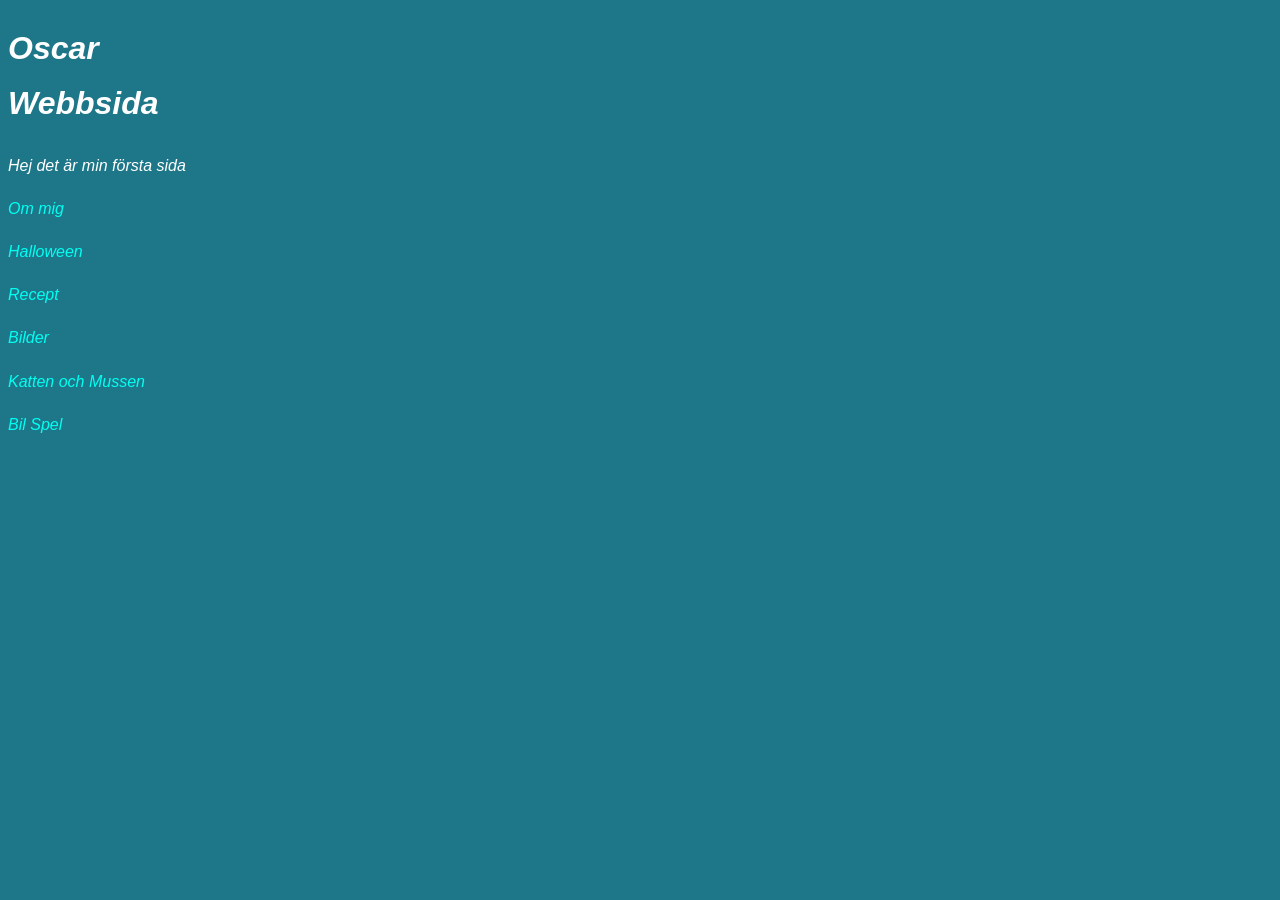
<file: index.html>
<!DOCTYPE HTML>
<html lang="sv">
    <head> <link rel="stylesheet" href="om-mig.css">
        <meta charset="UTF-8">
    <meta name="viewport" content="width=device-width, initial-scale=1.0">
  
 <title>Oscar Webbsida</title>
    </head>
    <body class="body">
        
        </nav>  
        <h1> Oscar Webbsida</h1>
        <p> Hej det är min första sida</p>
       
        <a href="om-mig.html" target="_blank">Om mig</a> 
        <p></p>
        <a href="avstamning-1.html" target="_blank">Halloween</a>
        <p></p>
        <a href="recept.html" target="_blank">Recept</a>
        <p></p>
        <a href="bilder.html" target="_blank">Bilder</a>
        <p> </p>
        <a href="games/index.html" target="_blank">Katten och Mussen</a>
        <p></p>
        <a href="games/car.html" target="_blank">Bil Spel</a>
    </body>

</html>
</file>
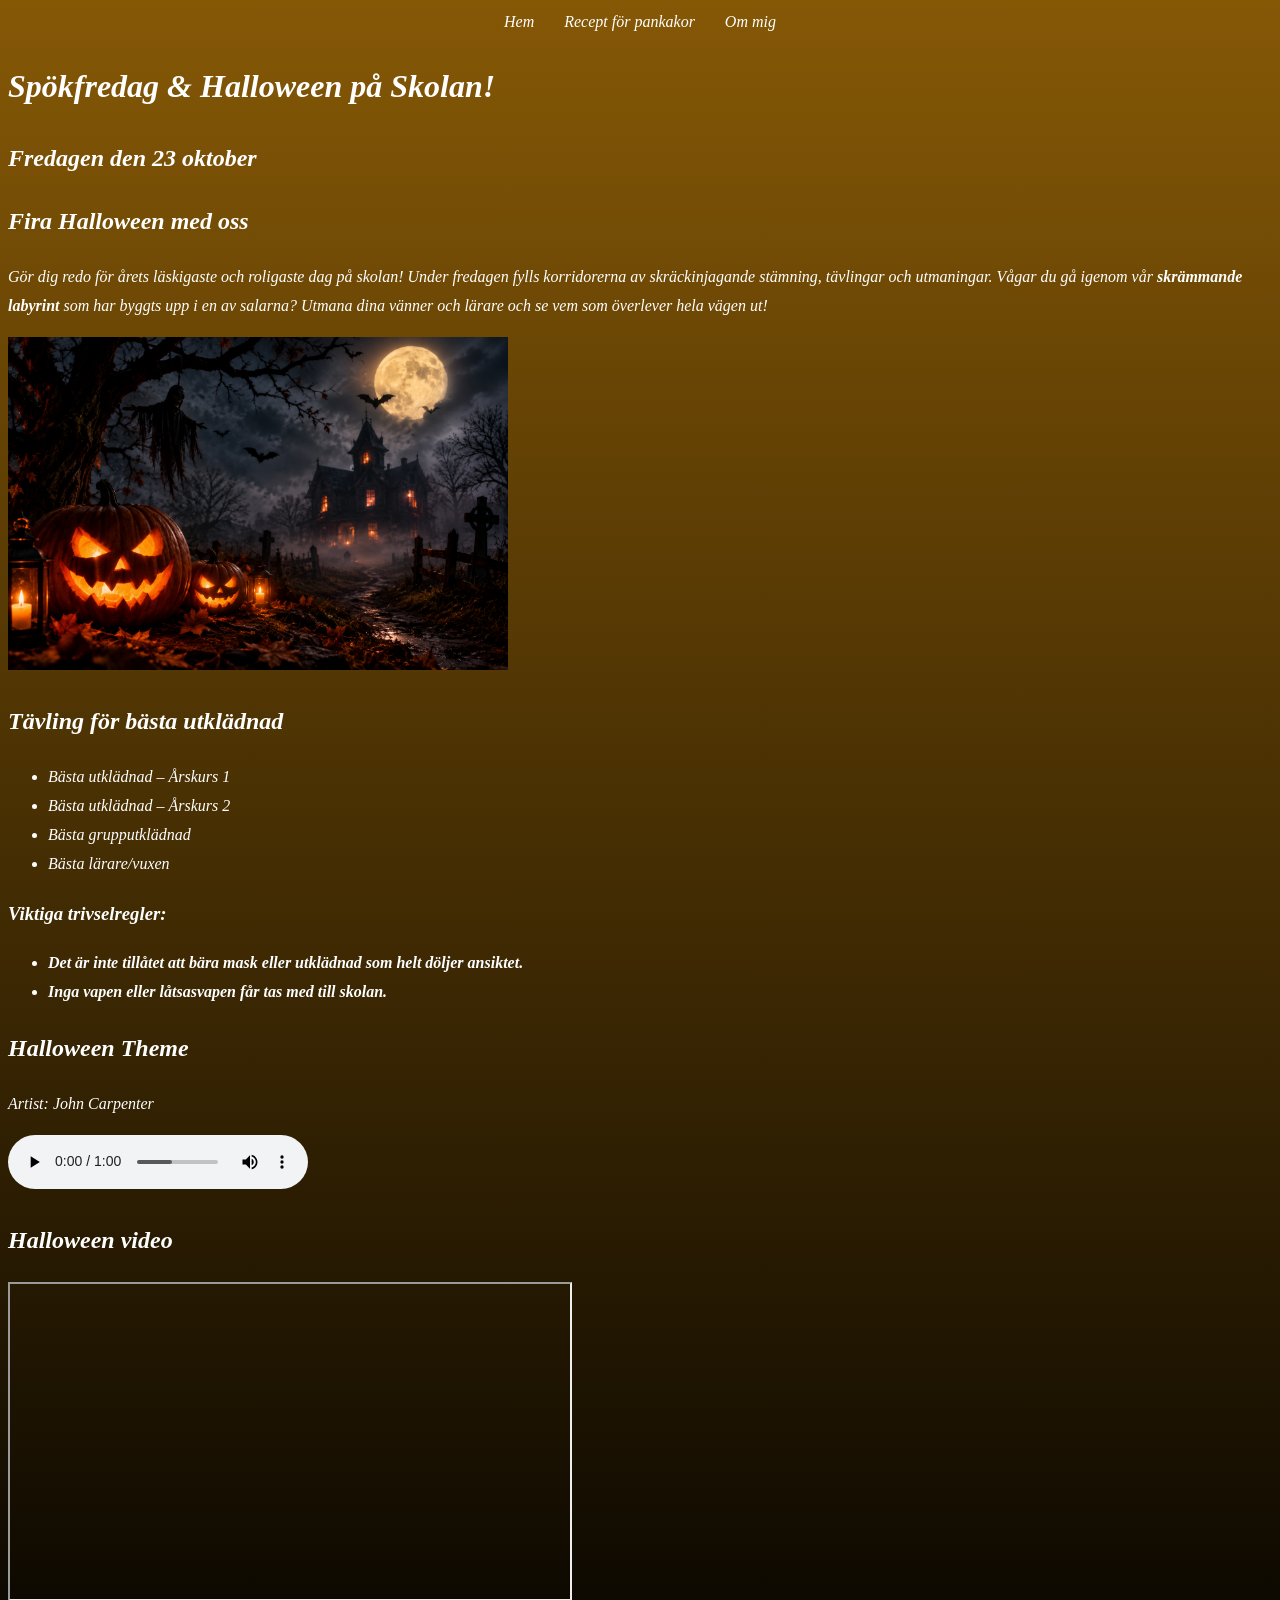
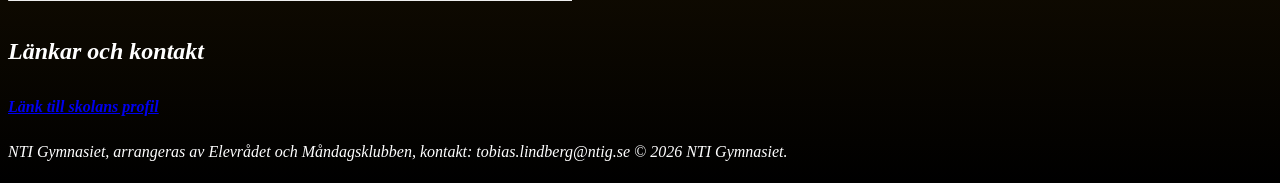
<file: avstamning-1.html>
<!DOCTYPE html>
<html lang="sv">
      
<head> <link rel="stylesheet" href="avstamning-1.css">
    <meta charset="UTF-8">
    <meta name="viewport" content="width=device-width, initial-scale=1.0">
    <title>Skolans Halloweendag</title>
</head> 
<body>
    <nav class="navbar">
       
        <ul class="navlinks">
            <li><a href ="index.html">Hem</a></li>
            <li><a href="recept.html"> Recept för pankakor</a></li>
            <li><a href="om-mig.html">Om mig</a></li>
        </ul>
    </nav>  
    <h1>Spökfredag & Halloween på Skolan! </h1>
    <h2> <em>Fredagen den 23 oktober</em></h2>
    <section>
        <h2>Fira Halloween med oss</h2>
        <p> Gör dig redo för årets läskigaste och roligaste dag på skolan! Under fredagen fylls korridorerna av skräckinjagande stämning, tävlingar och utmaningar. Vågar du gå igenom vår <strong>skrämmande labyrint</strong> som har byggts upp i en av salarna? Utmana dina vänner och lärare och se vem som överlever hela vägen ut! </p>
        <img src="images/Halloween.png" alt="Utskuren Halloween-pumpa" width="500">
    </section>
    <section>
        <h2>Tävling för bästa utklädnad</h2>
        <ul>
            <li><em>Bästa utklädnad – Årskurs 1</em></li>
            <li><em>Bästa utklädnad – Årskurs 2</em></li>
            <li><em>Bästa grupputklädnad</em></li>
            <li><em>Bästa lärare/vuxen</em></li>
        </ul>
        <h3><strong>Viktiga trivselregler:</strong></h3>
        <ul>
            <li><em><strong>Det är inte tillåtet att bära mask eller utklädnad som helt döljer ansiktet.</strong></em></li>
            <li><em><strong>Inga vapen eller låtsasvapen får tas med till skolan.</strong></em></li>
        </ul>
    </section>
    <section>
    <h2>Halloween Theme</h2>
    <p>Artist: John Carpenter</p>
    <audio src="HALLOWEEN_THEME.mp3" loop controls> </audio>
    <h2>Halloween video</h2>
    <iframe width="560" height="315" src="https://www.youtube.com/embed/M1p90jacDVY?si=GwatnAmWbPzDC1Xb" title="YouTube video player" allow="accelerometer; autoplay; clipboard-write; encrypted-media; gyroscope; picture-in-picture; web-share" referrerpolicy="strict-origin-when-cross-origin" allowfullscreen></iframe>
    </section>
    <section>
        <h2>Länkar och kontakt</h2>
        <a href="https://ntigymnasiet.se/sodertalje/" target="_blank"><strong>Länk till skolans profil</strong></a>
    </section>
  
    <footer>
        <p> NTI Gymnasiet, arrangeras av Elevrådet och Måndagsklubben, kontakt: tobias.lindberg@ntig.se © 2026 NTI Gymnasiet.</p>
    </footer>
    
  
</body>
</html>
</file>
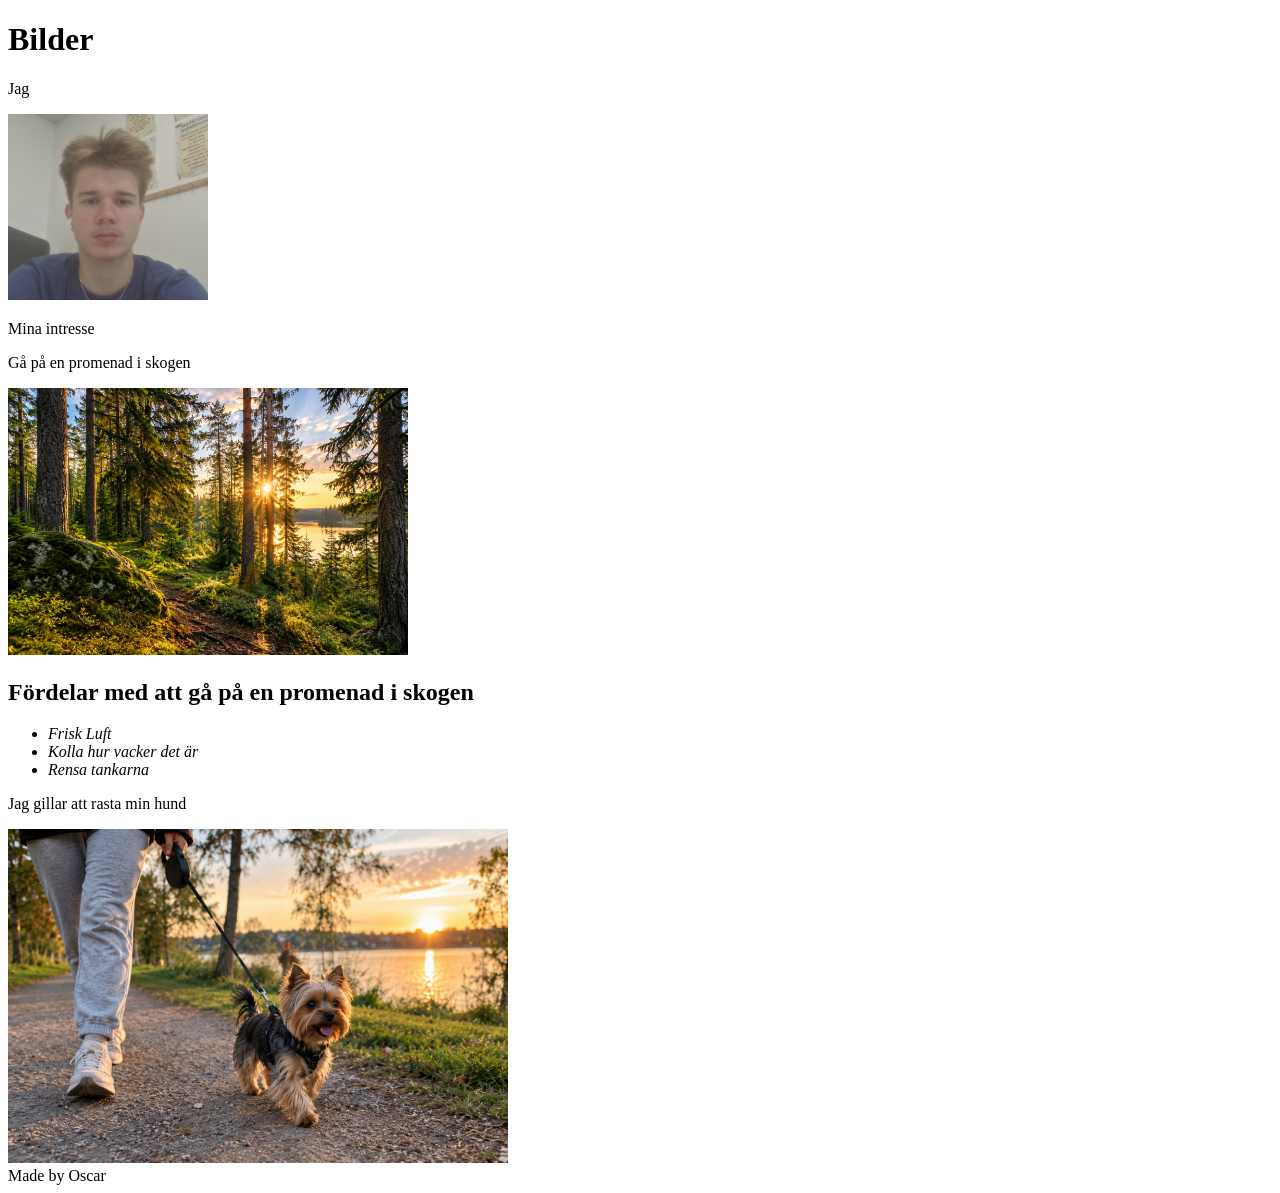
<file: bilder.html>
<!DOCTYPE html>
<html lang="sv">
<head>
    <meta charset="UTF-8">
    <meta name="viewport" content="width=device-width, initial-scale=1.0">
    <title>Bilder</title>
</head>
<body>
    <h1>Bilder</h1>
    <p>Jag</p>
    <img src="images/jag.jpg" alt="Jag" width="200">
    <p></p>
    <main>
<section>
    <p>Mina intresse
    </p>
    <p>Gå på en promenad i skogen</p><img src="images/Skog.png" alt="Skog" width="400">
  <p>
    <h2>Fördelar med att gå på en promenad i skogen</h2>
    <ul>
        <li><em>Frisk Luft</em></li>
        <li><em>Kolla hur vacker det är</em></li>
        <li><em>Rensa tankarna</em></li>
    </ul>
</section>
</main>
    <P></P>
   
   <p> Jag gillar att rasta min hund</p>
   <img src="images/Hund.png" alt="Min hund" width="500">
<footer>Made by Oscar</footer>
</body>
</html>
</file>
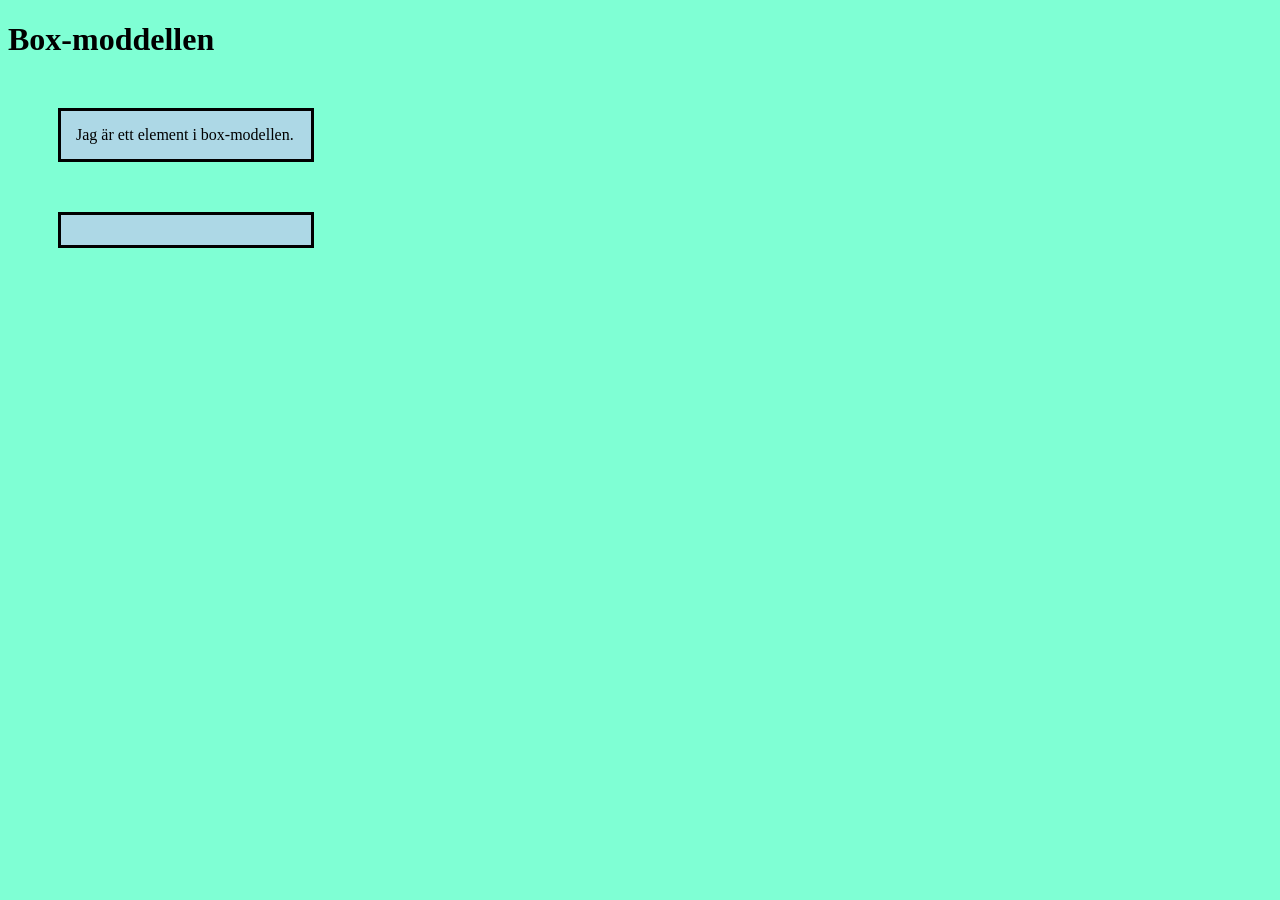
<file: box-modellen.html>
<!DOCTYPE html>
<html lang="sv">
<head> 
    <meta charset="UTF-8">
    <meta name="viewport" content="width=device-width, initial-scale=1.0">
    <title>box-moddellen</title>
    <link rel="stylesheet" href="box-modellen.css">
</head>
<body>
    <h1>Box-moddellen</h1>
    <p class="box">Jag är ett element i box-modellen. </p>
    <div class="box"></div>
</body>
</html>
</file>
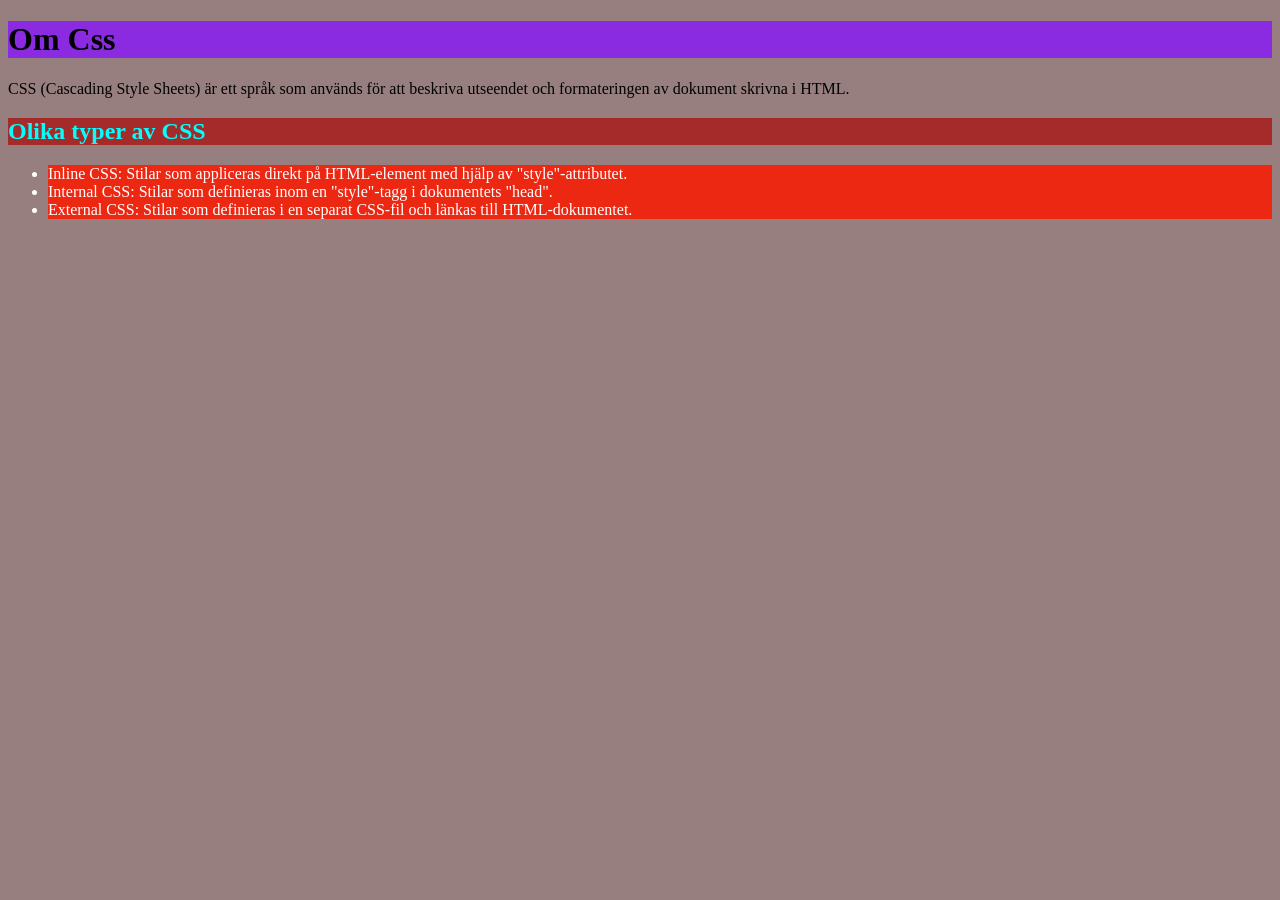
<file: om-css.html>
<!DOCTYPE html>
<html lang="sv">
<head>
    <meta charset="UTF-8">
    <meta name="viewport" content="width=device-width, initial-scale=1.0">
    <title>om-css</title>
<!--Exempel på external CSS-->
<link rel="stylesheet" type="text/css" href="om-css.css">
    <!--Exempel på internal CSS-->
    <style> 

        li {
            background-color : rgb(237, 40, 18);
            color: white;
        }
        body {
            background-color: rgb(152, 127, 127);
        }
    </style>
</head>
<body>
    <h1 style="background-color: blueviolet;">  Om Css </h1> <!--inline css.-->
    <p>CSS (Cascading Style Sheets) är ett språk som används för att beskriva utseendet och formateringen av dokument skrivna i HTML.</p>
    <h2>Olika typer av CSS</h2>
    <ul>
        <li>Inline CSS: Stilar som appliceras direkt på HTML-element med hjälp av "style"-attributet.</li>
        <li>Internal CSS: Stilar som definieras inom en "style"-tagg i dokumentets "head".</li>
        <li>External CSS: Stilar som definieras i en separat CSS-fil och länkas till HTML-dokumentet.</li>
    </ul>
</body>
</html>
</file>
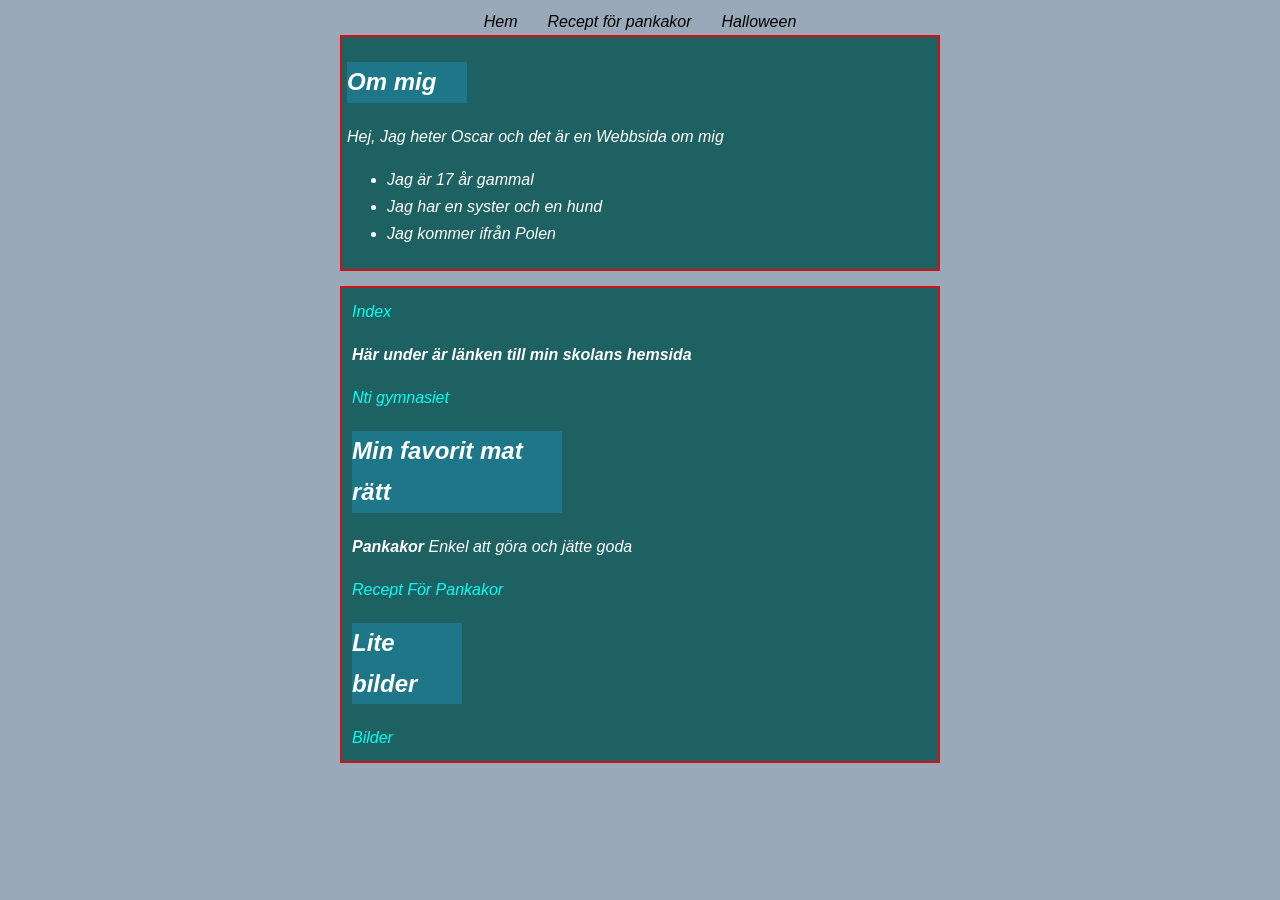
<file: om-mig.html>
<!DOCTYPE html>
<html lang="sv">
<head> <link rel="stylesheet" href="om-mig.css">
    <meta charset="UTF-8">
    <meta name="viewport" content="width=device-width, initial-scale=1.0">
    <title>Om mig</title>
</head>
<body>
    <nav class="navbar">
       
        <ul class="navlinks">
            <li><a href ="index.html">Hem</a></li>
            <li><a href="recept.html"> Recept för pankakor</a></li>
            <li><a href="avstamning-1.html">Halloween</a></li>
        </ul>
    </nav>  
    <div class="Jag">
    <section class="mig">
    <h1> Om mig</h1>
    <p> Hej, Jag heter Oscar och det är en Webbsida om mig </p>
   
<ul>
    <li><em>Jag är 17 år gammal</em></li>
    <li><em>Jag har en syster och en hund </em> </li>
    <li><em>Jag kommer ifrån Polen</em></li>
</ul>
</section>
<div class="länkar">
    <a target="blank" href="index.html">Index </a>
    <p><em><strong> Här under är länken till min skolans hemsida</strong></em></p>
    <a target="https://ntigymnasiet.se/sodertalje/" href="https://ntigymnasiet.se/sodertalje/">Nti gymnasiet</a>
    <h2><em>Min favorit mat rätt </em></h2>
    <p><em><strong>Pankakor</strong> Enkel att göra och jätte goda</em></p>
    <a href="recept.html"><p>Recept För Pankakor</p></a> 
     <h2 class="Lite"> Lite bilder </h2>
     <a href="bilder.html" target="_blank">Bilder</a> 
     
</div>
</div>
</body>    
</html>
</file>
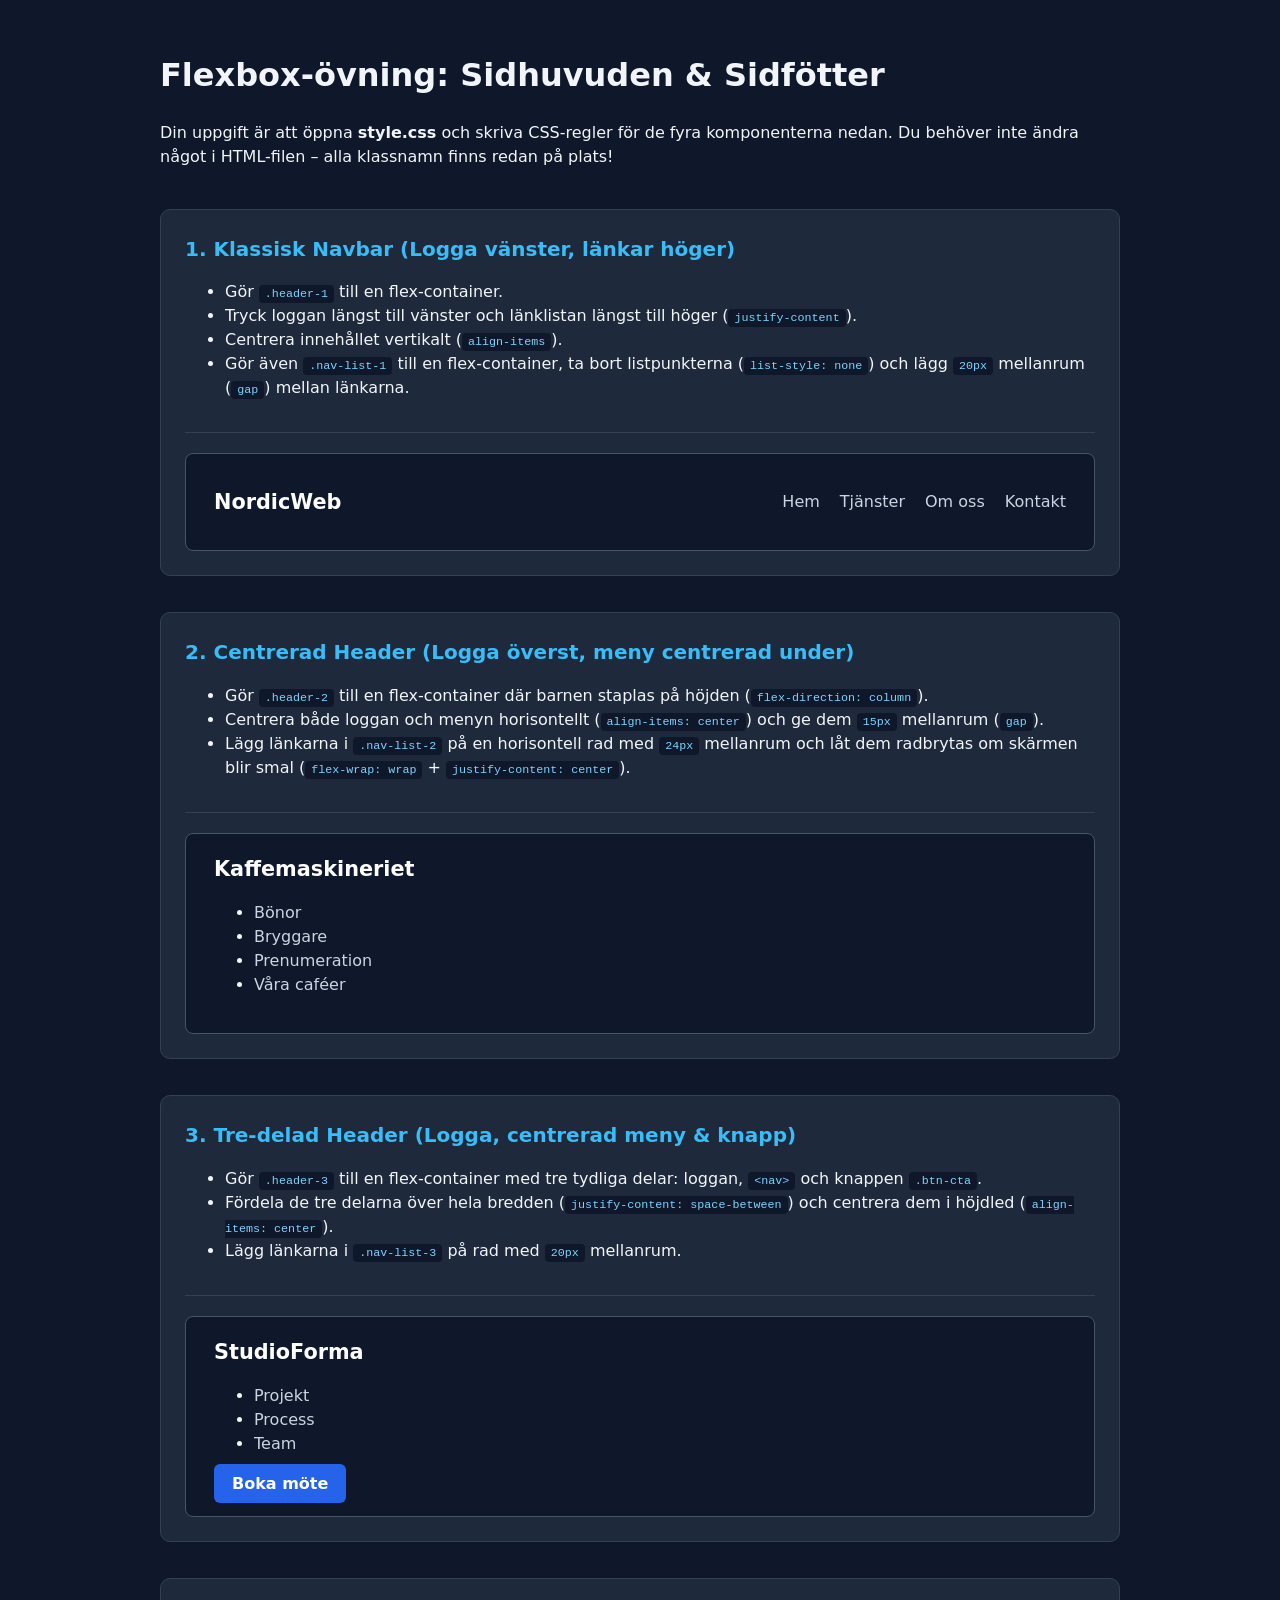
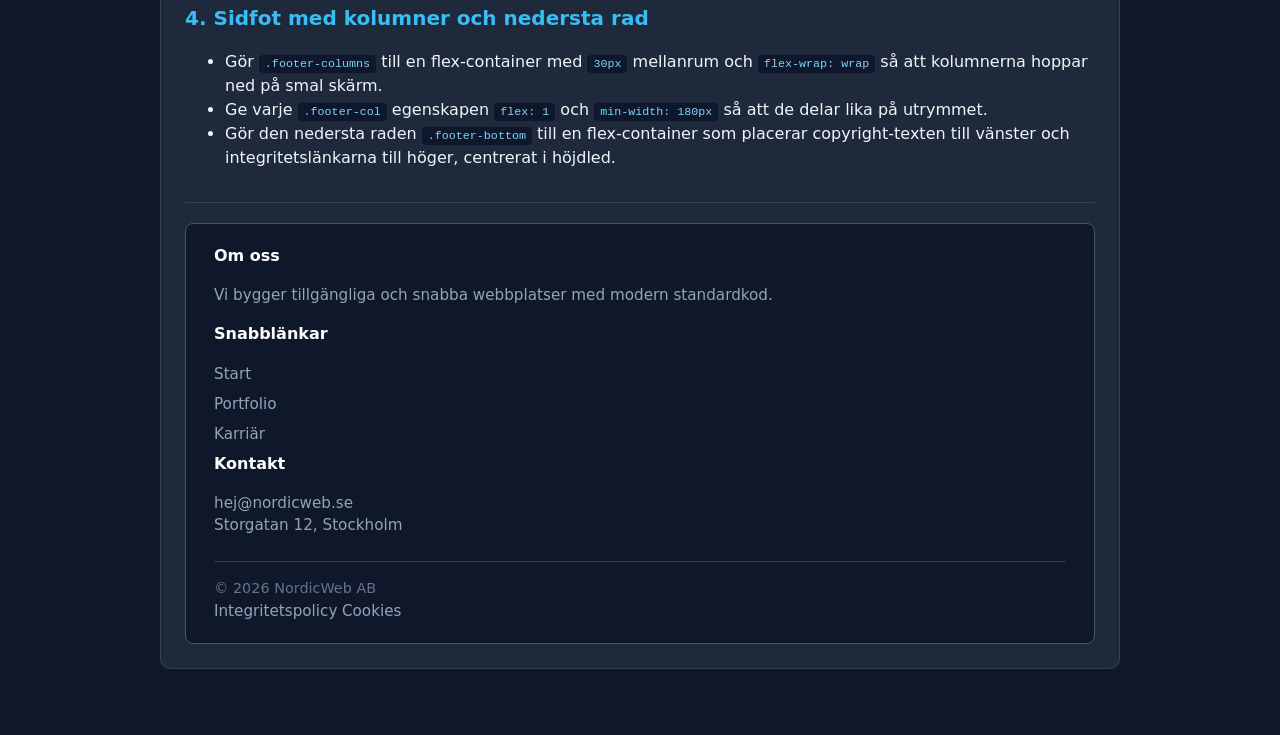
<file: Flexbox-övning_ Sidhuvuden & Sidfötter_files/Flexbox-övning_ Sidhuvuden & Sidfötter.html>
<!DOCTYPE html>
<!-- saved from url=(0063)https://ntitobias.github.io/wutv2627/ovning/flexbox-ovning.html -->
<html lang="sv"><head><meta http-equiv="Content-Type" content="text/html; charset=UTF-8">
  
  <meta name="viewport" content="width=device-width, initial-scale=1.0">
  <title>Flexbox-övning: Sidhuvuden &amp; Sidfötter</title>
  <link rel="stylesheet" href="./flexbox-ovning.css">
</head>
<body>

  <div class="page-wrapper">
    <div class="intro">
      <h1>Flexbox-övning: Sidhuvuden &amp; Sidfötter</h1>
      <p>
        Din uppgift är att öppna <strong>style.css</strong> och skriva CSS-regler för de fyra komponenterna nedan.
        Du behöver inte ändra något i HTML-filen – alla klassnamn finns redan på plats!
      </p>
    </div>

    <!-- =================================================================
         ÖVNING 1: KLASSISK NAVBAR
         ================================================================= -->
    <section class="exercise">
      <div class="instructions">
        <h2>1. Klassisk Navbar (Logga vänster, länkar höger)</h2>
        <ul>
          <li>Gör <code>.header-1</code> till en flex-container.</li>
          <li>Tryck loggan längst till vänster och länklistan längst till höger (<code>justify-content</code>).</li>
          <li>Centrera innehållet vertikalt (<code>align-items</code>).</li>
          <li>Gör även <code>.nav-list-1</code> till en flex-container, ta bort listpunkterna (<code>list-style: none</code>) och lägg <code>20px</code> mellanrum (<code>gap</code>) mellan länkarna.</li>
        </ul>
      </div>

      <header class="header-1">
        <a href="https://ntitobias.github.io/wutv2627/ovning/flexbox-ovning.html#" class="logo">NordicWeb</a>
        <nav>
          <ul class="nav-list-1">
            <li><a href="https://ntitobias.github.io/wutv2627/ovning/flexbox-ovning.html#">Hem</a></li>
            <li><a href="https://ntitobias.github.io/wutv2627/ovning/flexbox-ovning.html#">Tjänster</a></li>
            <li><a href="https://ntitobias.github.io/wutv2627/ovning/flexbox-ovning.html#">Om oss</a></li>
            <li><a href="https://ntitobias.github.io/wutv2627/ovning/flexbox-ovning.html#">Kontakt</a></li>
          </ul>
        </nav>
      </header>
    </section>

    <!-- =================================================================
         ÖVNING 2: CENTRERAD HEADER (STAPEL)
         ================================================================= -->
    <section class="exercise">
      <div class="instructions">
        <h2>2. Centrerad Header (Logga överst, meny centrerad under)</h2>
        <ul>
          <li>Gör <code>.header-2</code> till en flex-container där barnen staplas på höjden (<code>flex-direction: column</code>).</li>
          <li>Centrera både loggan och menyn horisontellt (<code>align-items: center</code>) och ge dem <code>15px</code> mellanrum (<code>gap</code>).</li>
          <li>Lägg länkarna i <code>.nav-list-2</code> på en horisontell rad med <code>24px</code> mellanrum och låt dem radbrytas om skärmen blir smal (<code>flex-wrap: wrap</code> + <code>justify-content: center</code>).</li>
        </ul>
      </div>

      <header class="header-2">
        <a href="https://ntitobias.github.io/wutv2627/ovning/flexbox-ovning.html#" class="logo">Kaffemaskineriet</a>
        <nav>
          <ul class="nav-list-2">
            <li><a href="https://ntitobias.github.io/wutv2627/ovning/flexbox-ovning.html#">Bönor</a></li>
            <li><a href="https://ntitobias.github.io/wutv2627/ovning/flexbox-ovning.html#">Bryggare</a></li>
            <li><a href="https://ntitobias.github.io/wutv2627/ovning/flexbox-ovning.html#">Prenumeration</a></li>
            <li><a href="https://ntitobias.github.io/wutv2627/ovning/flexbox-ovning.html#">Våra caféer</a></li>
          </ul>
        </nav>
      </header>
    </section>

    <!-- =================================================================
         ÖVNING 3: TRE-DELAD HEADER MED ACTION-KNAPP
         ================================================================= -->
    <section class="exercise">
      <div class="instructions">
        <h2>3. Tre-delad Header (Logga, centrerad meny &amp; knapp)</h2>
        <ul>
          <li>Gör <code>.header-3</code> till en flex-container med tre tydliga delar: loggan, <code>&lt;nav&gt;</code> och knappen <code>.btn-cta</code>.</li>
          <li>Fördela de tre delarna över hela bredden (<code>justify-content: space-between</code>) och centrera dem i höjdled (<code>align-items: center</code>).</li>
          <li>Lägg länkarna i <code>.nav-list-3</code> på rad med <code>20px</code> mellanrum.</li>
        </ul>
      </div>

      <header class="header-3">
        <a href="https://ntitobias.github.io/wutv2627/ovning/flexbox-ovning.html#" class="logo">StudioForma</a>
        <nav>
          <ul class="nav-list-3">
            <li><a href="https://ntitobias.github.io/wutv2627/ovning/flexbox-ovning.html#">Projekt</a></li>
            <li><a href="https://ntitobias.github.io/wutv2627/ovning/flexbox-ovning.html#">Process</a></li>
            <li><a href="https://ntitobias.github.io/wutv2627/ovning/flexbox-ovning.html#">Team</a></li>
          </ul>
        </nav>
        <a href="https://ntitobias.github.io/wutv2627/ovning/flexbox-ovning.html#" class="btn-cta">Boka möte</a>
      </header>
    </section>

    <!-- =================================================================
         ÖVNING 4: MODERN SIDFOT MED KOLUMNER & COPYRIGHT-RAD
         ================================================================= -->
    <section class="exercise">
      <div class="instructions">
        <h2>4. Sidfot med kolumner och nedersta rad</h2>
        <ul>
          <li>Gör <code>.footer-columns</code> till en flex-container med <code>30px</code> mellanrum och <code>flex-wrap: wrap</code> så att kolumnerna hoppar ned på smal skärm.</li>
          <li>Ge varje <code>.footer-col</code> egenskapen <code>flex: 1</code> och <code>min-width: 180px</code> så att de delar lika på utrymmet.</li>
          <li>Gör den nedersta raden <code>.footer-bottom</code> till en flex-container som placerar copyright-texten till vänster och integritetslänkarna till höger, centrerat i höjdled.</li>
        </ul>
      </div>

      <footer class="footer-4">
        <div class="footer-columns">
          <div class="footer-col">
            <h3>Om oss</h3>
            <p>Vi bygger tillgängliga och snabba webbplatser med modern standardkod.</p>
          </div>
          <div class="footer-col">
            <h3>Snabblänkar</h3>
            <ul class="footer-links">
              <li><a href="https://ntitobias.github.io/wutv2627/ovning/flexbox-ovning.html#">Start</a></li>
              <li><a href="https://ntitobias.github.io/wutv2627/ovning/flexbox-ovning.html#">Portfolio</a></li>
              <li><a href="https://ntitobias.github.io/wutv2627/ovning/flexbox-ovning.html#">Karriär</a></li>
            </ul>
          </div>
          <div class="footer-col">
            <h3>Kontakt</h3>
            <p>hej@nordicweb.se<br>Storgatan 12, Stockholm</p>
          </div>
        </div>

        <div class="footer-bottom">
          <p>© 2026 NordicWeb AB</p>
          <div class="legal-links">
            <a href="https://ntitobias.github.io/wutv2627/ovning/flexbox-ovning.html#">Integritetspolicy</a>
            <a href="https://ntitobias.github.io/wutv2627/ovning/flexbox-ovning.html#">Cookies</a>
          </div>
        </div>
      </footer>
    </section>
  </div>


</body></html>
</file>
<file: om-mig.css>
body
{background-color: rgba(49, 82, 114, 0.493);
    font-family: 'Franklin Gothic Medium', 'Arial Narrow', Arial, sans-serif;
    font-style: italic;
    font-size: 16px;
    line-height: 1.7;
    color: rgb(255, 255, 255);
    text-align:left;
    


}
h1{
    color:rgb(255, 255, 255);
    background-color:rgb(29, 119, 137);
    width: 120px;
    font-style: italic;
    font-family: 'Franklin Gothic Medium', 'Arial Narrow', Arial, sans-serif;
}


.jag {
    background-color:cadetblue;
    width: 650px;
    padding: 20px;
    border:3px solid rgb(0, 0, 0);
    margin:0 auto;
    
}

*{
    box-sizing: border-box;
}

.mig {
    background-color:rgb(30, 97, 99);
    width: 600px;
    padding: 5px;
    border:2px solid rgb(213, 14, 14);
    margin:0 auto 15px;
    
   

}
.länkar{
    background-color:rgb(30, 97, 99);
    width: 600px;
    padding: 10px;
    border:2px solid rgb(205, 19, 19);
    margin:0 auto;

}

a {
    color:rgb(0, 255, 242);
    text-decoration: none;
}
.Lite{
    width: 110px;
    background-color:rgb(29, 119, 137);
    font-style: italic;
    font-family: 'Franklin Gothic Medium', 'Arial Narrow', Arial, sans-serif;
  
}

h2{
    color:rgb(255, 255, 255);
    background-color:rgb(29, 119, 137);
    width: 210px;
    font-style: italic;
    font-family: 'Franklin Gothic Medium', 'Arial Narrow', Arial, sans-serif;
}

.body {   color:rgb(255, 255, 255);
    background-color:rgb(29, 119, 137);
    width: 210px;
    font-style: italic;
    font-family: 'Franklin Gothic Medium', 'Arial Narrow', Arial, sans-serif;
}

.navbar {
    display: flex;
    justify-content: center;

}
.navlinks a {
    color: rgb(37, 155, 198);
    text-decoration: none;

}
.navlinks {
display:flex;
gap: 30px;
list-style: none;
margin:0;
padding:0;
}

.navlinks a:hover {
    color: rgb(37, 198, 155);
    text-decoration: underline;
}

.navbar a {
    color: rgb(0, 0, 0);
    text-decoration: none;
}

.navbar a:hover {
    color: rgb(37, 198, 155);
    text-decoration: underline;
}
</file>
<file: avstamning-1.css>
body{ 
    background-image: linear-gradient(rgb(133, 88, 6),black);
  
    color: rgb(255, 255, 255);
    line-height: 1.8;
    font-style: italic;
    
}
.navbar {
    display: flex;
    justify-content: center;

}
.navlinks a {
    color: rgb(37, 155, 198);
    text-decoration: none;

}
.navlinks {
display:flex;
gap: 30px;
list-style: none;
margin:0;
padding:0;
}

.navlinks a:hover {
    color: rgb(37, 198, 155);
    text-decoration: underline;
}

.navbar a {
    color: rgb(255, 255, 255);
    text-decoration: none;
}

.navbar a:hover {
    color: rgb(37, 198, 155);
    text-decoration: underline;
}
</file>
<file: box-modellen.css>
body {
    background-color: aquamarine;
}
.box {
    background-color: lightblue;
    width: 220px;
    padding: 15px;
    border: 3px solid;
    margin: 50px;
}
</file>
<file: om-css.css>
h2 
{
    color: aqua;
    background-color: brown;
}
</file>
<file: Flexbox-övning_ Sidhuvuden & Sidfötter_files/flexbox-ovning.css>
/* =====================================================================
   GRUNDSTIL FÖR ÖVNINGSSIDAN (Rör helst inte denna del)
   ===================================================================== */
* {
  box-sizing: border-box;
}

body {
  font-family: system-ui, -apple-system, sans-serif;
  background-color: #0f172a;
  color: #f1f5f9;
  margin: 0;
  padding: 30px 20px;
  line-height: 1.5;
}

.page-wrapper {
  max-width: 960px;
  margin: 0 auto;
}

.intro {
  margin-bottom: 40px;
}

.exercise {
  background-color: #1e293b;
  border: 1px solid #334155;
  border-radius: 10px;
  padding: 24px;
  margin-bottom: 36px;
}

.instructions {
  margin-bottom: 20px;
  padding-bottom: 16px;
  border-bottom: 1px solid #334155;
}

.instructions h2 {
  margin-top: 0;
  color: #38bdf8;
  font-size: 1.25rem;
}

.instructions code {
  background-color: #0f172a;
  color: #7dd3fc;
  padding: 2px 6px;
  border-radius: 4px;
  font-size: 0.9em;
}

/* Färdiga färger och typografi för komponenterna */
header, footer {
  background-color: #0f172a;
  border: 1px solid #475569;
  border-radius: 8px;
  padding: 20px 28px;
}

.logo {
  font-size: 1.3rem;
  font-weight: 700;
  color: #ffffff;
  text-decoration: none;
}

header a {
  color: #cbd5e1;
  text-decoration: none;
  font-weight: 500;
}

header a:hover {
  color: #38bdf8;
}

.btn-cta {
  background-color: #2563eb;
  color: #ffffff;
  padding: 10px 18px;
  border-radius: 6px;
  font-weight: 600;
}

.btn-cta:hover {
  background-color: #1d4ed8;
  color: #ffffff;
}

.footer-col h3 {
  margin-top: 0;
  font-size: 1rem;
  color: #ffffff;
}

.footer-col p {
  color: #94a3b8;
  font-size: 0.95rem;
}

.footer-links {
  list-style: none;
  padding: 0;
  margin: 0;
}

.footer-links li {
  margin-bottom: 6px;
}

.footer-links a,
.legal-links a {
  color: #94a3b8;
  text-decoration: none;
  font-size: 0.95rem;
}

.footer-links a:hover,
.legal-links a:hover {
  color: #38bdf8;
}

.footer-bottom {
  margin-top: 24px;
  padding-top: 16px;
  border-top: 1px solid #334155;
  color: #64748b;
  font-size: 0.9rem;
}

.footer-bottom p {
  margin: 0;
}


/* =====================================================================
   ELEVENS KOD: SKRIV DIN FLEXBOX-CSS HÄR NEDANFÖR!
   ===================================================================== */

/* --- ÖVNING 1: Klassisk Navbar --- */
.header-1 {
  display: flex;
  flex-direction: row;
  justify-content: space-between;
  align-items: center;
}

.nav-list-1 {
  display: flex;
  list-style: none;
  gap: 20px;
}


/* --- ÖVNING 2: Centrerad Header --- */
.header-2 {

}

.nav-list-2 {

}


/* --- ÖVNING 3: Tre-delad Header --- */
.header-3 {

}

.nav-list-3 {

}


/* --- ÖVNING 4: Sidfot --- */
.footer-columns {

}

.footer-col {

}

.footer-bottom {

}

.legal-links {

}
</file>
